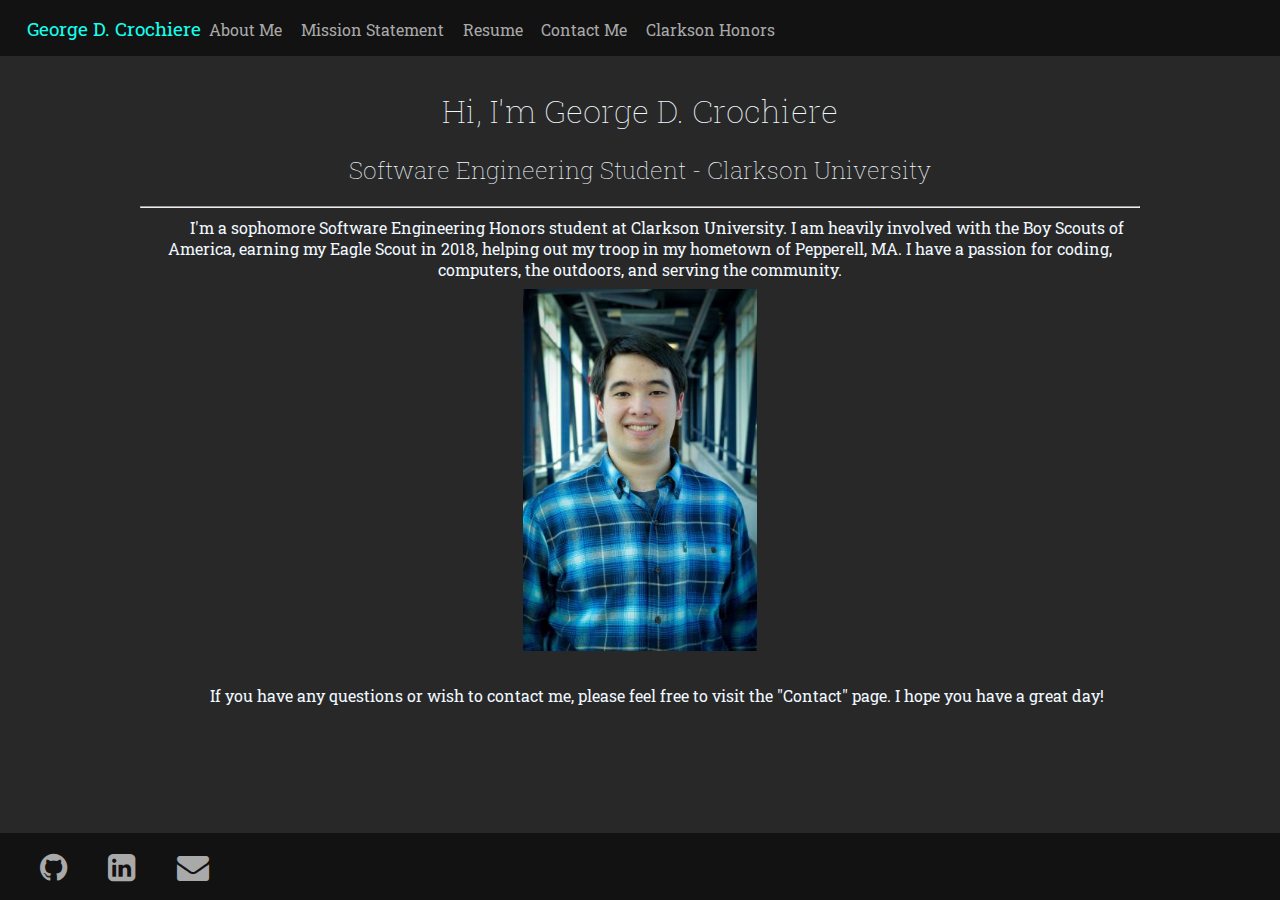
<file: index.html>
<!DOCTYPE html>
<html lang="en" id="html">
<head>
    <link rel="stylesheet" href="./css/style.css">
    <link rel="stylesheet" href="./css/text.css">
    <link rel="stylesheet" href="./css/menuIcon.css">
    <link rel="stylesheet" href="./css/navbar.css">
    <link rel="stylesheet" href="./css/footer.css">

    <script src="./js/site.js"></script>
    <script src="./js/menuList.js"></script>
    <script src="./js/standardHTML.js"></script>

    <link href="https://fonts.googleapis.com/css?family=Roboto Slab" rel="stylesheet">
    <link rel="stylesheet" href="https://cdnjs.cloudflare.com/ajax/libs/font-awesome/4.7.0/css/font-awesome.min.css">
    
    <style>
        body {
            font-family: 'Roboto Slab';
        }
    </style>
    <meta charset="UTF-8">
    <meta http-equiv="X-UA-Compatible" content="IE=edge">
    <meta name="viewport" content="width=device-width, initial-scale=1.0">
    
    <title>Home - George D. Crochiere</title>
</head>
<body onresize="headerSize()" onload="headerSize()">
    <header class="white-text">
        <nav>
            <!--Home Button-->
            <div class="homeSec">
                <a class="main white-text" id="homeButton" href="./index.html">George D. Crochiere</a>
            </div>
            <!--Navbar Items-->
            <div class="navbar" id="navbar">
                <a class="nav-link white-text-muted" href="./pages/about.html">About Me</a>
                <a class="nav-link white-text-muted" href="./pages/mission-statement.html">Mission Statement</a>
                <a class="nav-link white-text-muted" href="./pages/resume.html">Resume</a>
                <a class="nav-link white-text-muted" href="./pages/contact.html">Contact Me</a>
                <!--Clarkson Dropdown-->
                <div class="dropdown" onclick="dropToggle()">
                    <a class="dds white-text-muted dropdown-start" id="dropName" href="#">Clarkson Honors</a>
                    <a class="dark-text drop-hover dropdown-content" id="dropdownContent1" href="./pages/honors-strengths.html">Strengths</a>
                    <a class="dark-text drop-hover dropdown-content" id="dropdownContent2" href="./pages/honors-ethics.html">Professional Ethics</a>
                    <a class="dark-text drop-hover dropdown-content" id="dropdownContent3" href="./pages/honors-community-service.html">Community Service</a>
                    <a class="dark-text drop-hover dropdown-content" id="dropdownContent4" href="./pages/honors-perspectives.html">Perspectives</a>
                </div>
            </div>
            <!--Menu Selector-->
            <div class="collapse-nav" id="collapse-navbar">
                <div class="menu-content">
                    <li class="menu-button" onclick="menuToggle()">
                        <a class="white-text menu" id="menuToggle" href="#">
                            <div class="menuIcon"></div>
                            <div class="menuIcon"></div>
                            <div class="menuIcon"></div>
                        </a>
                    </li>
                    <a class="dark-text menu-link menu-item" href="./pages/about.html" onclick="menuToggle()" id="menuList">About</a>
                    <a class="dark-text menu-link menu-item" href="./pages/mission-statement.html" onclick="menuToggle()">Mission Statement</a>
                    <a class="dark-text menu-link menu-item" href="./pages/resume.html" onclick="menuToggle()">Resume</a>
                    <a class="dark-text menu-link menu-item" href="./pages/contact.html" onclick="menuToggle()">Contact Me</a>
                    <a class="dark-text menu-dropdown-start menu-item" href="#" onclick="menuDropToggle()">Clarkson Honors</a>
                    <a class="dark-text-muted menu-dropdown-link" href="./pages/honors-strengths.html" onclick="menuToggle()" id="menuDropTest">Strengths -</a>
                    <a class="dark-text-muted menu-dropdown-link" href="./pages/honors-ethics.html" onclick="menuToggle()">Professional Ethics -</a>
                    <a class="dark-text-muted menu-dropdown-link" href="./pages/honors-community-service.html" onclick="menuToggle()">Community Service -</a>
                    <a class="dark-text-muted menu-dropdown-link" href="./pages/honors-perspectives.html" onclick="menuToggle()">Perspectives -</a>
                </div>
            </div>
        </nav>
    </header>

    <!--Main Body-->
    <div id="main-contents" class="main-contents">
        <h1>Hi, I'm George D. Crochiere</h1>
        <h2>Software Engineering Student - Clarkson University</h2>
        <hr>
        <p class="center">I'm a sophomore Software Engineering Honors student at Clarkson University. I am heavily involved with the Boy Scouts of America, earning my Eagle Scout in 2018, helping out my troop in my hometown of Pepperell, MA. I have a passion for coding, computers, the outdoors, and serving the community.</p>
        <img src="./src/images/GDCProfile.jpg" class="img-center">
        <br>
        <p class="center">If you have any questions or wish to contact me, please feel free to visit the "Contact" page. I hope you have a great day!</p>
    </div>

    <!--footer-->
    <footer id="footer" class="footer"></footer>
    <div class="animation"></div>
</body>

<script>addFooterContent()</script>
</html>
</file>
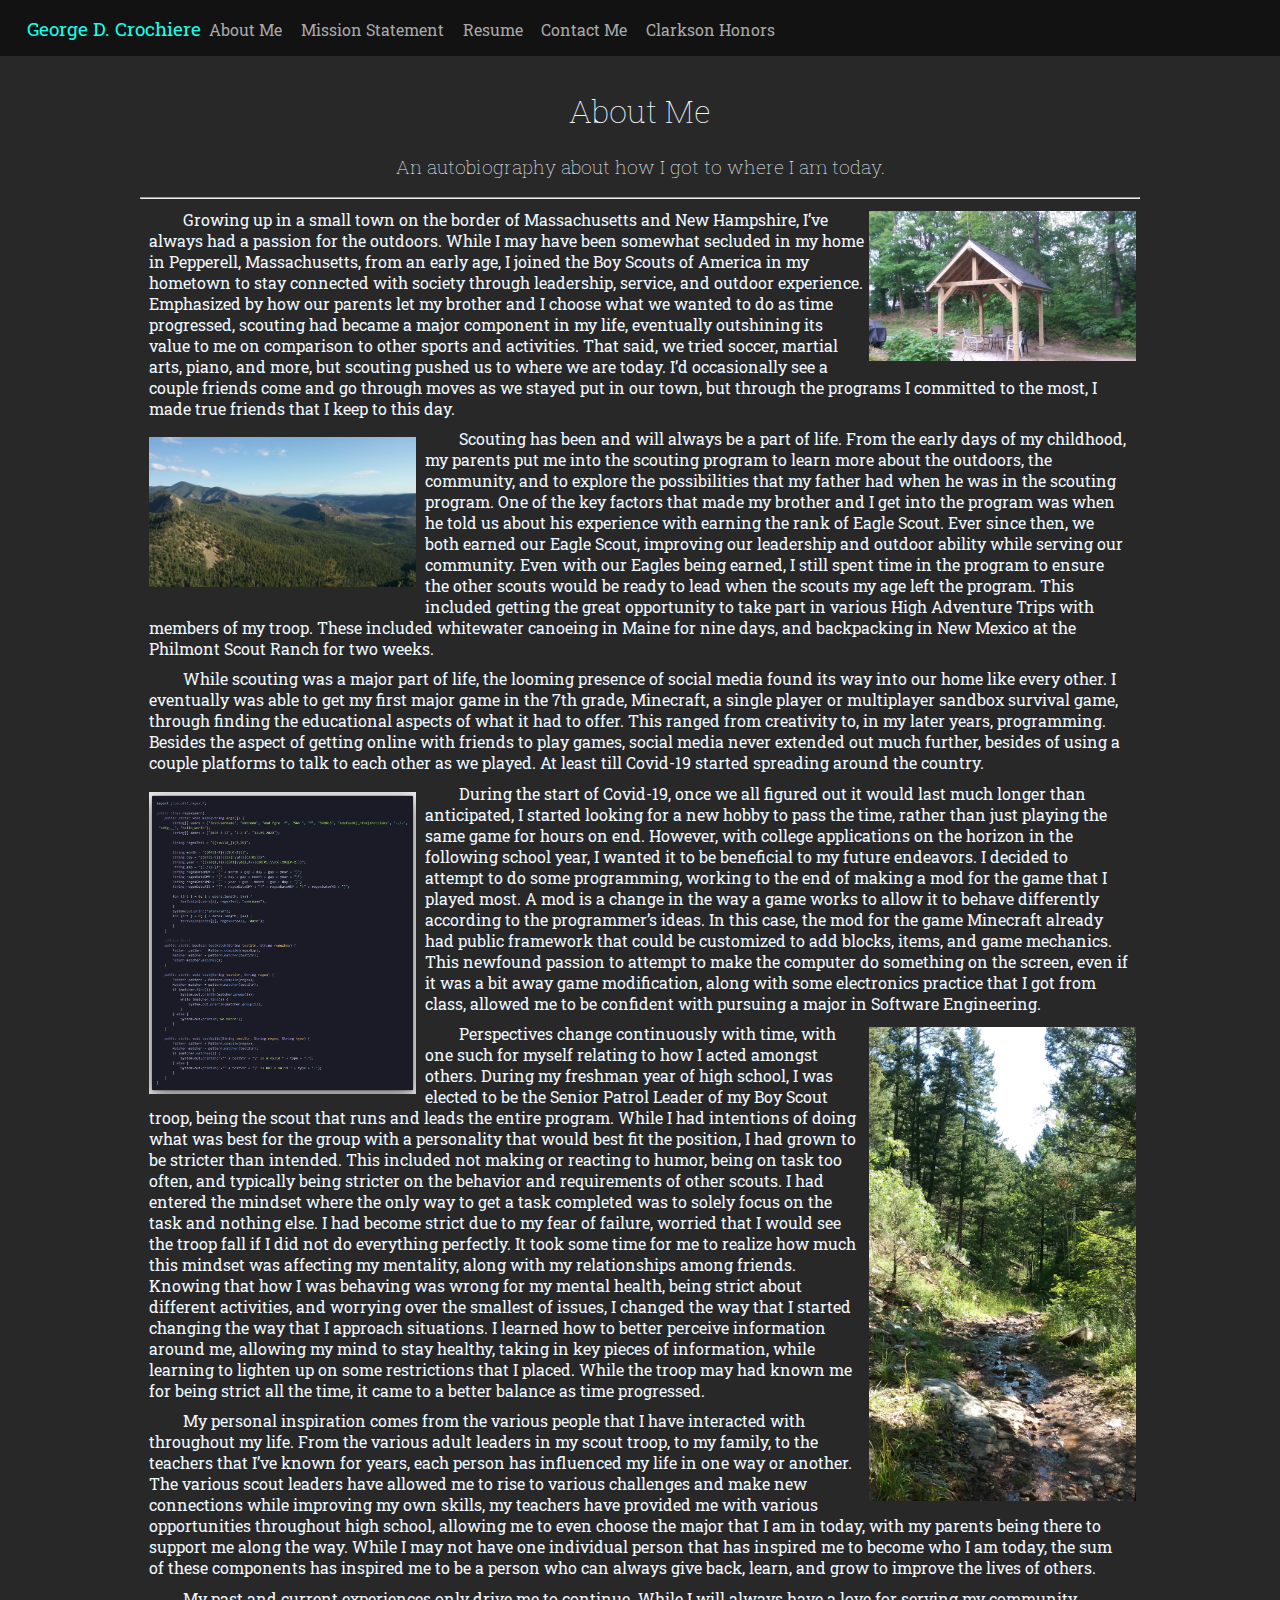
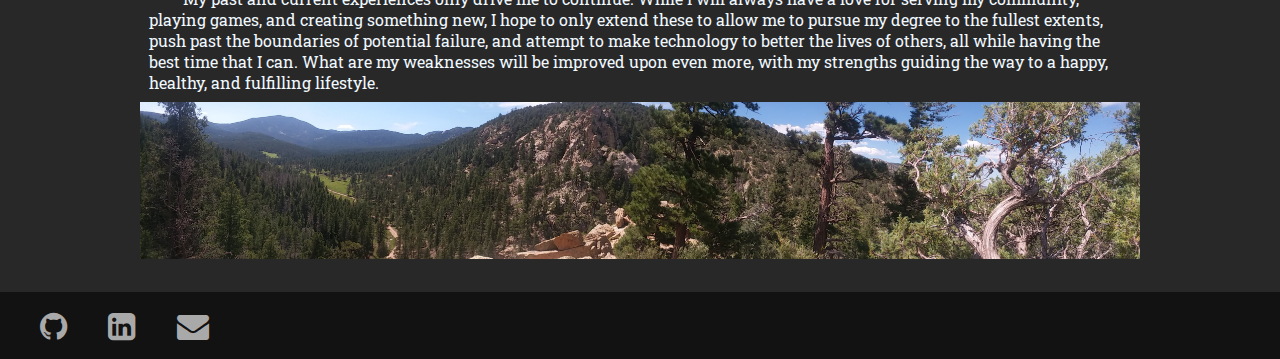
<file: pages/about.html>
<!DOCTYPE html>
<html lang="en" id="html">
<head id="header">
    <meta charset="UTF-8">
    <meta http-equiv="X-UA-Compatible" content="IE=edge">
    <meta name="viewport" content="width=device-width, initial-scale=1.0">
    <link rel="stylesheet" href="../css/style.css">
    <link rel="stylesheet" href="../css/text.css">
    <link rel="stylesheet" href="../css/menuIcon.css">
    <link rel="stylesheet" href="../css/navbar.css">
    <link rel="stylesheet" href="../css/footer.css">

    <script src="../js/standardHTML.js"></script>
    <script src="../js/site.js"></script>
    <script src="../js/menuList.js"></script>

    <link href="https://fonts.googleapis.com/css?family=Roboto Slab" rel="stylesheet">
    <link rel="stylesheet" href="https://cdnjs.cloudflare.com/ajax/libs/font-awesome/4.7.0/css/font-awesome.min.css">
    
    <style>
        body {
            font-family: 'Roboto Slab';
        }
    </style>
    <title>About Me - George D. Crochiere</title>
</head>
<body>
    <header>
        <nav id="navImport"></nav>
    </header>

    <!--Insert Page Related Material Here-->
    <div id="main-contents" class="main-contents">
        <h1>About Me</h1>
        <h3>An autobiography about how I got to where I am today.</h3>
        <hr>
        <img src="../src/images/GDCProjectPavillion.JPG" class="img-right">
        <p>Growing up in a small town on the border of Massachusetts and New Hampshire, I’ve always had a passion for the outdoors. While I may have been somewhat secluded in my home in Pepperell, Massachusetts, from an early age, I joined the Boy Scouts of America in my hometown to stay connected with society through leadership, service, and outdoor experience. Emphasized by how our parents let my brother and I choose what we wanted to do as time progressed, scouting had became a major component in my life, eventually outshining its value to me on comparison to other sports and activities. That said, we tried soccer, martial arts, piano, and more, but scouting pushed us to where we are today. I’d occasionally see a couple friends come and go through moves as we stayed put in our town, but through the programs I committed to the most, I made true friends that I keep to this day.</p>
        <img src="../src/images/MountainRidgePhilmont.jpg" class="img-left">
        <p>Scouting has been and will always be a part of life. From the early days of my childhood, my parents put me into the scouting program to learn more about the outdoors, the community, and to explore the possibilities that my father had when he was in the scouting program. One of the key factors that made my brother and I get into the program was when he told us about his experience with earning the rank of Eagle Scout. Ever since then, we both earned our Eagle Scout, improving our leadership and outdoor ability while serving our community. Even with our Eagles being earned, I still spent time in the program to ensure the other scouts would be ready to lead when the scouts my age left the program. This included getting the great opportunity to take part in various High Adventure Trips with members of my troop. These included whitewater canoeing in Maine for nine days, and backpacking in New Mexico at the Philmont Scout Ranch for two weeks.</p>
        <p>While scouting was a major part of life, the looming presence of social media found its way into our home like every other. I eventually was able to get my first major game in the 7th grade, Minecraft, a single player or multiplayer sandbox survival game, through finding the educational aspects of what it had to offer. This ranged from creativity to, in my later years, programming. Besides the aspect of getting online with friends to play games, social media never extended out much further, besides of using a couple platforms to talk to each other as we played. At least till Covid-19 started spreading around the country.</p>
        <img src="../src/images/regexLearn.png" class="img-left">
        <p>During the start of Covid-19, once we all figured out it would last much longer than anticipated, I started looking for a new hobby to pass the time, rather than just playing the same game for hours on end. However, with college applications on the horizon in the following school year, I wanted it to be beneficial to my future endeavors. I decided to attempt to do some programming, working to the end of making a mod for the game that I played most. A mod is a change in the way a game works to allow it to behave differently according to the programmer’s ideas. In this case, the mod for the game Minecraft already had public framework that could be customized to add blocks, items, and game mechanics. This newfound passion to attempt to make the computer do something on the screen, even if it was a bit away game modification, along with some electronics practice that I got from class, allowed me to be confident with pursuing a major in Software Engineering.</p>
        <img src="../src/images/StreamPhilmont.jpg" class="img-right">
        <p>Perspectives change continuously with time, with one such for myself relating to how I acted amongst others. During my freshman year of high school, I was elected to be the Senior Patrol Leader of my Boy Scout troop, being the scout that runs and leads the entire program. While I had intentions of doing what was best for the group with a personality that would best fit the position, I had grown to be stricter than intended. This included not making or reacting to humor, being on task too often, and typically being stricter on the behavior and requirements of other scouts. I had entered the mindset where the only way to get a task completed was to solely focus on the task and nothing else. I had become strict due to my fear of failure, worried that I would see the troop fall if I did not do everything perfectly. It took some time for me to realize how much this mindset was affecting my mentality, along with my relationships among friends. Knowing that how I was behaving was wrong for my mental health, being strict about different activities, and worrying over the smallest of issues, I changed the way that I started changing the way that I approach situations. I learned how to better perceive information around me, allowing my mind to stay healthy, taking in key pieces of information, while learning to lighten up on some restrictions that I placed. While the troop may had known me for being strict all the time, it came to a better balance as time progressed.</p>
        <p>My personal inspiration comes from the various people that I have interacted with throughout my life. From the various adult leaders in my scout troop, to my family, to the teachers that I’ve known for years, each person has influenced my life in one way or another. The various scout leaders have allowed me to rise to various challenges and make new connections while improving my own skills, my teachers have provided me with various opportunities throughout high school, allowing me to even choose the major that I am in today, with my parents being there to support me along the way. While I may not have one individual person that has inspired me to become who I am today, the sum of these components has inspired me to be a person who can always give back, learn, and grow to improve the lives of others.</p>
        <p>My past and current experiences only drive me to continue. While I will always have a love for serving my community, playing games, and creating something new, I hope to only extend these to allow me to pursue my degree to the fullest extents, push past the boundaries of potential failure, and attempt to make technology to better the lives of others, all while having the best time that I can. What are my weaknesses will be improved upon even more, with my strengths guiding the way to a happy, healthy, and fulfilling lifestyle.</p>
        <img src="../src/images/PanoramaPhilmont.jpg" class="img-panorama">
    </div>
    
    <footer id="footer" class="footer"></footer>
    <div class="animation"></div>
</body>
<!--Add Standard Content-->
<script>addHeaderContent()</script>
<script>addFooterContent()</script>
<script>addListeners()</script>
</html>
</file>
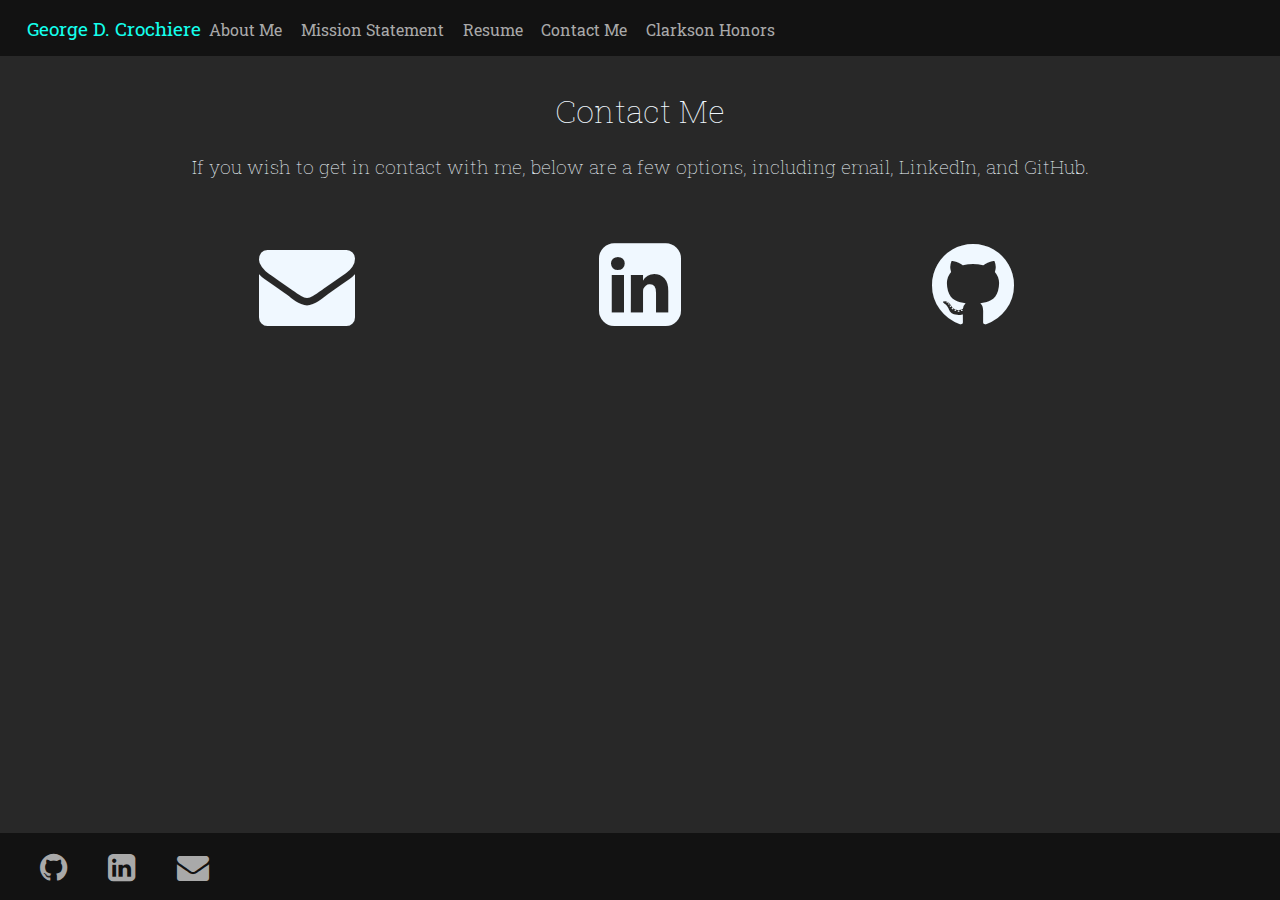
<file: pages/contact.html>
<!DOCTYPE html>
<html lang="en" id="html">
<head id="header">
    <meta charset="UTF-8">
    <meta http-equiv="X-UA-Compatible" content="IE=edge">
    <meta name="viewport" content="width=device-width, initial-scale=1.0">
    <link rel="stylesheet" href="../css/style.css">
    <link rel="stylesheet" href="../css/text.css">
    <link rel="stylesheet" href="../css/menuIcon.css">
    <link rel="stylesheet" href="../css/navbar.css">
    <link rel="stylesheet" href="../css/footer.css">

    <script src="../js/standardHTML.js"></script>
    <script src="../js/site.js"></script>
    <script src="../js/menuList.js"></script>

    <link href="https://fonts.googleapis.com/css?family=Roboto Slab" rel="stylesheet">
    <link rel="stylesheet" href="https://cdnjs.cloudflare.com/ajax/libs/font-awesome/4.7.0/css/font-awesome.min.css">
    
    <style>
        body {
            font-family: 'Roboto Slab';
        }
    </style>
    <title>Contact Me - George D. Crochiere</title>
</head>
<body>
    <header>
        <nav id="navImport"></nav>
    </header>

    <!--Insert Page Related Material Here-->
    <div id="main-contents" class="main-contents">
        <h1>Contact Me</h1>
        <h3>If you wish to get in contact with me, below are a few options, including email, LinkedIn, and GitHub.</h3>
        <br>
        <div class="row">
            <div class="column"><a class="contactLink white-text" href="javascript:window.location.href=atob('bWFpbHRvOmdlb3JnZS5kLmNyb2NoaWVyZUBob3RtYWlsLmNvbQ==')"><i class="fa fa-envelope"></i></a></div>
            <div class="column"><a class="contactLink white-text" href="https://www.linkedin.com/in/george-d-crochiere/"><i class="fa fa-linkedin-square"></i></a></div>
            <div class="column"><a class="contactLink white-text" href="https://github.com/GeorgeCrochiere"><i class="fa fa-github"></i></a></div>
        </div>
        
    </div>
    
    <footer id="footer" class="footer"></footer>
    <div class="animation"></div>
</body>
<!--Add Standard Content-->
<script>addHeaderContent()</script>
<script>addFooterContent()</script>
<script>addListeners()</script>
</html>
</file>
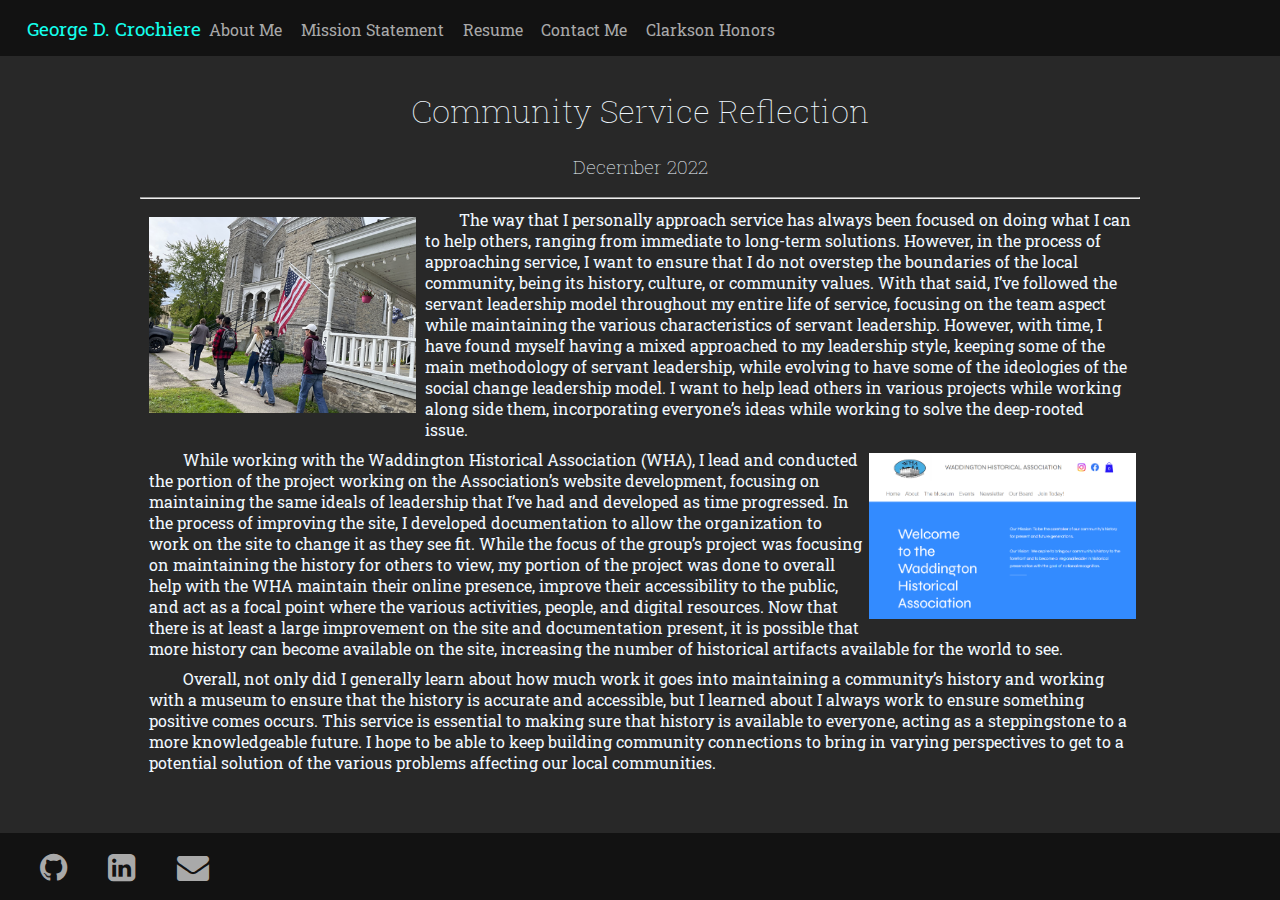
<file: pages/honors-community-service.html>
<!DOCTYPE html>
<html lang="en" id="html">
<head id="header">
    <meta charset="UTF-8">
    <meta http-equiv="X-UA-Compatible" content="IE=edge">
    <meta name="viewport" content="width=device-width, initial-scale=1.0">
    <link rel="stylesheet" href="../css/style.css">
    <link rel="stylesheet" href="../css/text.css">
    <link rel="stylesheet" href="../css/menuIcon.css">
    <link rel="stylesheet" href="../css/navbar.css">
    <link rel="stylesheet" href="../css/footer.css">

    <script src="../js/standardHTML.js"></script>
    <script src="../js/site.js"></script>
    <script src="../js/menuList.js"></script>

    <link href="https://fonts.googleapis.com/css?family=Roboto Slab" rel="stylesheet">
    <link rel="stylesheet" href="https://cdnjs.cloudflare.com/ajax/libs/font-awesome/4.7.0/css/font-awesome.min.css">
    
    <style>
        body {
            font-family: 'Roboto Slab';
        }
    </style>
    <title>Community Service - George D. Crochiere</title>               <!--Title-->
</head>
<body>
    <header>
        <nav id="navImport"></nav>
    </header>

    <!--Insert Page Related Material Here-->
    <div id="main-contents" class="main-contents">
        <h1>Community Service Reflection</h1>
        <h3>December 2022</h3>
        <hr>
        <img src="../src/images/WHAService.png" class="img-left">
        <p>The way that I personally approach service has always been focused on doing what I can to help others, ranging from immediate to long-term solutions. However, in the process of approaching service, I want to ensure that I do not overstep the boundaries of the local community, being its history, culture, or community values. With that said, I’ve followed the servant leadership model throughout my entire life of service, focusing on the team aspect while maintaining the various characteristics of servant leadership. However, with time, I have found myself having a mixed approached to my leadership style, keeping some of the main methodology of servant leadership, while evolving to have some of the ideologies of the social change leadership model. I want to help lead others in various projects while working along side them, incorporating everyone’s ideas while working to solve the deep-rooted issue.</p>
        <img src="../src/images/WHASite.png" class="img-right">
        <p>While working with the Waddington Historical Association (WHA), I lead and conducted the portion of the project working on the Association’s website development, focusing on maintaining the same ideals of leadership that I’ve had and developed as time progressed. In the process of improving the site, I developed documentation to allow the organization to work on the site to change it as they see fit. While the focus of the group’s project was focusing on maintaining the history for others to view, my portion of the project was done to overall help with the WHA maintain their online presence, improve their accessibility to the public, and act as a focal point where the various activities, people, and digital resources. Now that there is at least a large improvement on the site and documentation present, it is possible that more history can become available on the site, increasing the number of historical artifacts available for the world to see.</p>
        <p>Overall, not only did I generally learn about how much work it goes into maintaining a community’s history and working with a museum to ensure that the history is accurate and accessible, but I learned about I always work to ensure something positive comes occurs. This service is essential to making sure that history is available to everyone, acting as a steppingstone to a more knowledgeable future. I hope to be able to keep building community connections to bring in varying perspectives to get to a potential solution of the various problems affecting our local communities.</p>

    </div>
    
    <footer id="footer" class="footer"></footer>
    <div class="animation"></div>
</body>
<!--Add Standard Content-->
<script>addHeaderContent()</script>
<script>addFooterContent()</script>
<script>addListeners()</script>
</html>
</file>
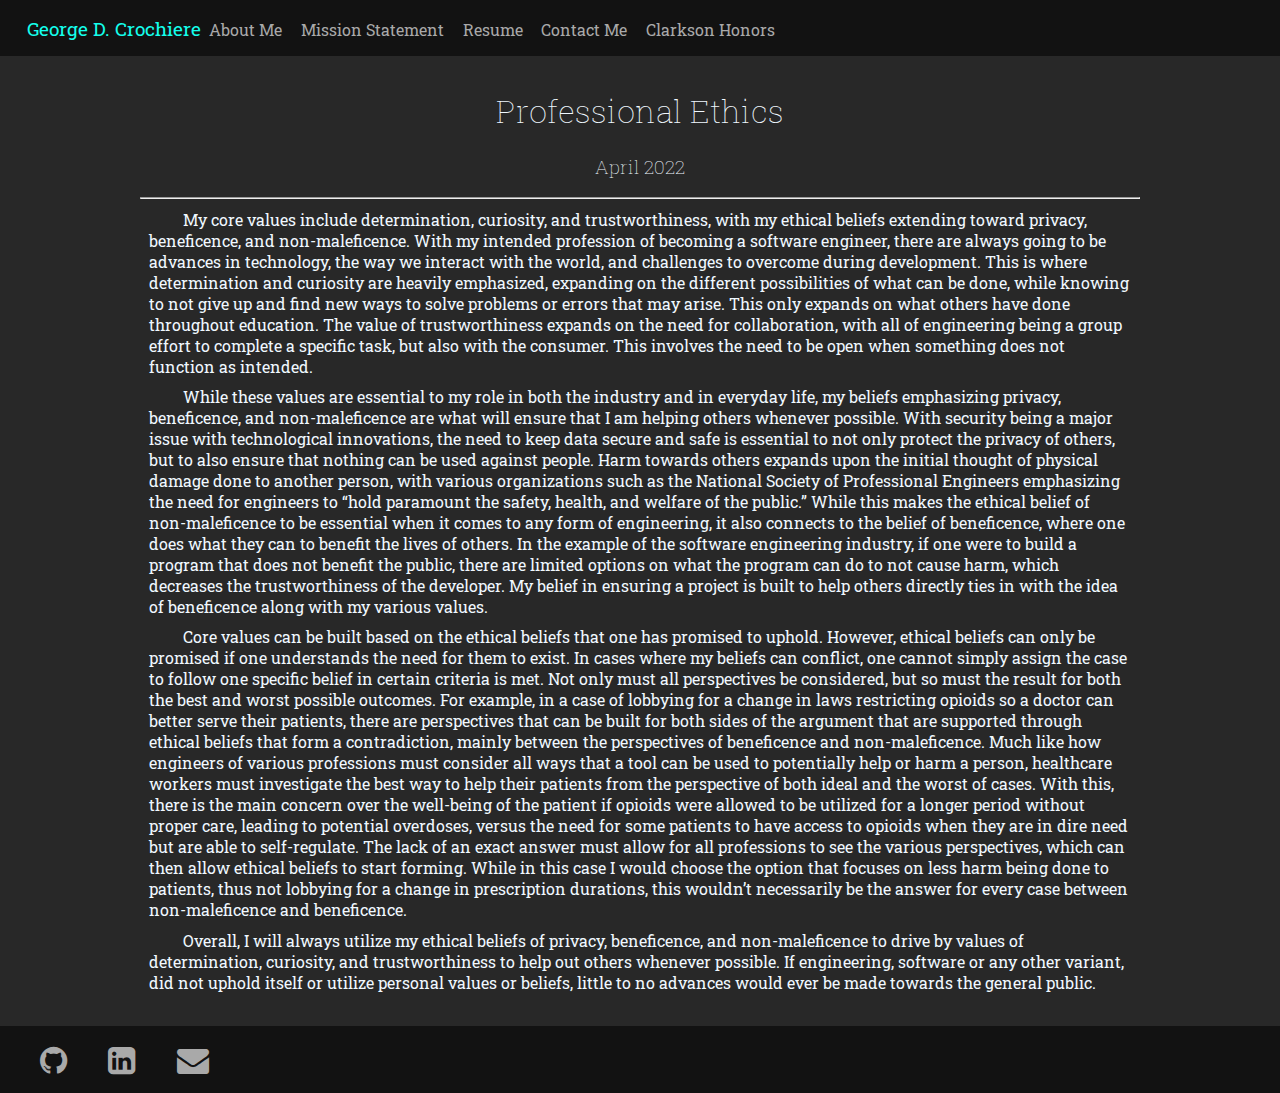
<file: pages/honors-ethics.html>
<!DOCTYPE html>
<html lang="en" id="html">
<head id="header">
    <meta charset="UTF-8">
    <meta http-equiv="X-UA-Compatible" content="IE=edge">
    <meta name="viewport" content="width=device-width, initial-scale=1.0">
    <link rel="stylesheet" href="../css/style.css">
    <link rel="stylesheet" href="../css/text.css">
    <link rel="stylesheet" href="../css/menuIcon.css">
    <link rel="stylesheet" href="../css/navbar.css">
    <link rel="stylesheet" href="../css/footer.css">

    <script src="../js/standardHTML.js"></script>
    <script src="../js/site.js"></script>
    <script src="../js/menuList.js"></script>

    <link href="https://fonts.googleapis.com/css?family=Roboto Slab" rel="stylesheet">
    <link rel="stylesheet" href="https://cdnjs.cloudflare.com/ajax/libs/font-awesome/4.7.0/css/font-awesome.min.css">
    
    <style>
        body {
            font-family: 'Roboto Slab';
        }
    </style>
    <title>Professional Ethics - George D. Crochiere</title>
</head>
<body>
    <header>
        <nav id="navImport"></nav>
    </header>

    <!--Insert Page Related Material Here-->
    <div id="main-contents" class="main-contents">
        <h1>Professional Ethics</h1>
        <h3>April 2022</h3>
        <hr>
        <p>My core values include determination, curiosity, and trustworthiness, with my ethical beliefs extending toward privacy, beneficence, and non-maleficence. With my intended profession of becoming a software engineer, there are always going to be advances in technology, the way we interact with the world, and challenges to overcome during development. This is where determination and curiosity are heavily emphasized, expanding on the different possibilities of what can be done, while knowing to not give up and find new ways to solve problems or errors that may arise. This only expands on what others have done throughout education. The value of trustworthiness expands on the need for collaboration, with all of engineering being a group effort to complete a specific task, but also with the consumer. This involves the need to be open when something does not function as intended.</p>
        <p>While these values are essential to my role in both the industry and in everyday life, my beliefs emphasizing privacy, beneficence, and non-maleficence are what will ensure that I am helping others whenever possible. With security being a major issue with technological innovations, the need to keep data secure and safe is essential to not only protect the privacy of others, but to also ensure that nothing can be used against people. Harm towards others expands upon the initial thought of physical damage done to another person, with various organizations such as the National Society of Professional Engineers emphasizing the need for engineers to “hold paramount the safety, health, and welfare of the public.” While this makes the ethical belief of non-maleficence to be essential when it comes to any form of engineering, it also connects to the belief of beneficence, where one does what they can to benefit the lives of others. In the example of the software engineering industry, if one were to build a program that does not benefit the public, there are limited options on what the program can do to not cause harm, which decreases the trustworthiness of the developer. My belief in ensuring a project is built to help others directly ties in with the idea of beneficence along with my various values.</p>
        <p>Core values can be built based on the ethical beliefs that one has promised to uphold. However, ethical beliefs can only be promised if one understands the need for them to exist. In cases where my beliefs can conflict, one cannot simply assign the case to follow one specific belief in certain criteria is met. Not only must all perspectives be considered, but so must the result for both the best and worst possible outcomes. For example, in a case of lobbying for a change in laws restricting opioids so a doctor can better serve their patients, there are perspectives that can be built for both sides of the argument that are supported through ethical beliefs that form a contradiction, mainly between the perspectives of beneficence and non-maleficence. Much like how engineers of various professions must consider all ways that a tool can be used to potentially help or harm a person, healthcare workers must investigate the best way to help their patients from the perspective of both ideal and the worst of cases. With this, there is the main concern over the well-being of the patient if opioids were allowed to be utilized for a longer period without proper care, leading to potential overdoses, versus the need for some patients to have access to opioids when they are in dire need but are able to self-regulate. The lack of an exact answer must allow for all professions to see the various perspectives, which can then allow ethical beliefs to start forming. While in this case I would choose the option that focuses on less harm being done to patients, thus not lobbying for a change in prescription durations, this wouldn’t necessarily be the answer for every case between non-maleficence and beneficence.</p>
        <p>Overall, I will always utilize my ethical beliefs of privacy, beneficence, and non-maleficence to drive by values of determination, curiosity, and trustworthiness to help out others whenever possible. If engineering, software or any other variant, did not uphold itself or utilize personal values or beliefs, little to no advances would ever be made towards the general public.</p>
    </div>
    
    <footer id="footer" class="footer"></footer>
    <div class="animation"></div>
</body>
<!--Add Standard Content-->
<script>addHeaderContent()</script>
<script>addFooterContent()</script>
<script>addListeners()</script>
</html>
</file>
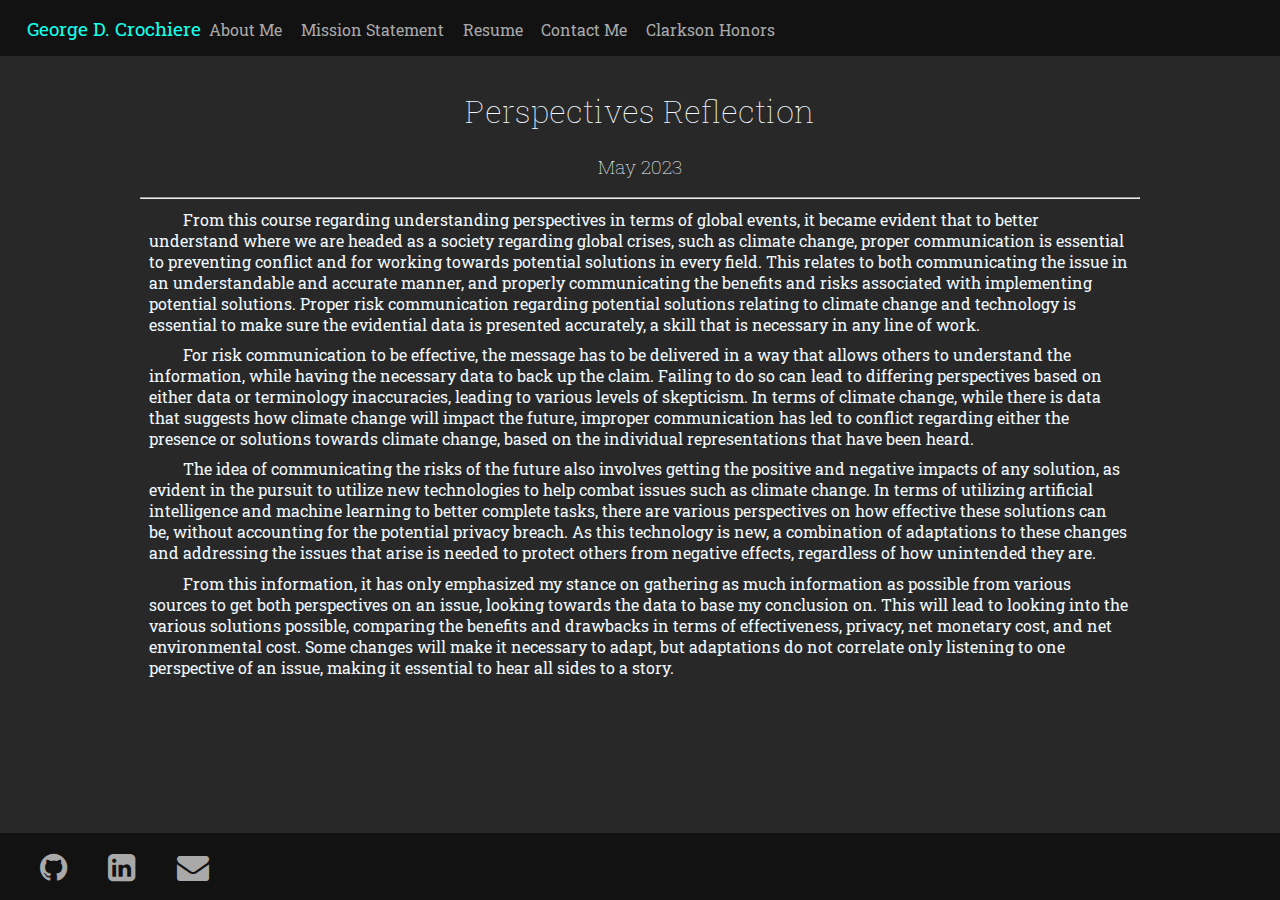
<file: pages/honors-perspectives.html>
<!DOCTYPE html>
<html lang="en" id="html">
<head id="header">
    <meta charset="UTF-8">
    <meta http-equiv="X-UA-Compatible" content="IE=edge">
    <meta name="viewport" content="width=device-width, initial-scale=1.0">
    <link rel="stylesheet" href="../css/style.css">
    <link rel="stylesheet" href="../css/text.css">
    <link rel="stylesheet" href="../css/menuIcon.css">
    <link rel="stylesheet" href="../css/navbar.css">
    <link rel="stylesheet" href="../css/footer.css">

    <script src="../js/standardHTML.js"></script>
    <script src="../js/site.js"></script>
    <script src="../js/menuList.js"></script>

    <link href="https://fonts.googleapis.com/css?family=Roboto Slab" rel="stylesheet">
    <link rel="stylesheet" href="https://cdnjs.cloudflare.com/ajax/libs/font-awesome/4.7.0/css/font-awesome.min.css">
    
    <style>
        body {
            font-family: 'Roboto Slab';
        }
    </style>
    <title>Perspectives - George D. Crochiere</title>               <!--Title-->
</head>
<body>
    <header>
        <nav id="navImport"></nav>
    </header>

    <!--Insert Page Related Material Here-->
    <div id="main-contents" class="main-contents">
        <h1>Perspectives Reflection</h1>                          <!--CONTENT-->
        <h3>May 2023</h3>
        <hr>
        <p>From this course regarding understanding perspectives in terms of global events, it became evident that to better understand where we are headed as a society regarding global crises, such as climate change, proper communication is essential to preventing conflict and for working towards potential solutions in every field. This relates to both communicating the issue in an understandable and accurate manner, and properly communicating the benefits and risks associated with implementing potential solutions. Proper risk communication regarding potential solutions relating to climate change and technology is essential to make sure the evidential data is presented accurately, a skill that is necessary in any line of work.</p>
        <p>For risk communication to be effective, the message has to be delivered in a way that allows others to understand the information, while having the necessary data to back up the claim. Failing to do so can lead to differing perspectives based on either data or terminology inaccuracies, leading to various levels of skepticism. In terms of climate change, while there is data that suggests how climate change will impact the future, improper communication has led to conflict regarding either the presence or solutions towards climate change, based on the individual representations that have been heard. </p>
        <p>The idea of communicating the risks of the future also involves getting the positive and negative impacts of any solution, as evident in the pursuit to utilize new technologies to help combat issues such as climate change. In terms of utilizing artificial intelligence and machine learning to better complete tasks, there are various perspectives on how effective these solutions can be, without accounting for the potential privacy breach. As this technology is new, a combination of adaptations to these changes and addressing the issues that arise is needed to protect others from negative effects, regardless of how unintended they are.</p>
        <p>From this information, it has only emphasized my stance on gathering as much information as possible from various sources to get both perspectives on an issue, looking towards the data to base my conclusion on. This will lead to looking into the various solutions possible, comparing the benefits and drawbacks in terms of effectiveness, privacy, net monetary cost, and net environmental cost. Some changes will make it necessary to adapt, but adaptations do not correlate only listening to one perspective of an issue, making it essential to hear all sides to a story.</p>
    </div>
    
    <footer id="footer" class="footer"></footer>
    <div class="animation"></div>
</body>
<!--Add Standard Content-->
<script>addHeaderContent()</script>
<script>addFooterContent()</script>
<script>addListeners()</script>
</html>
</file>
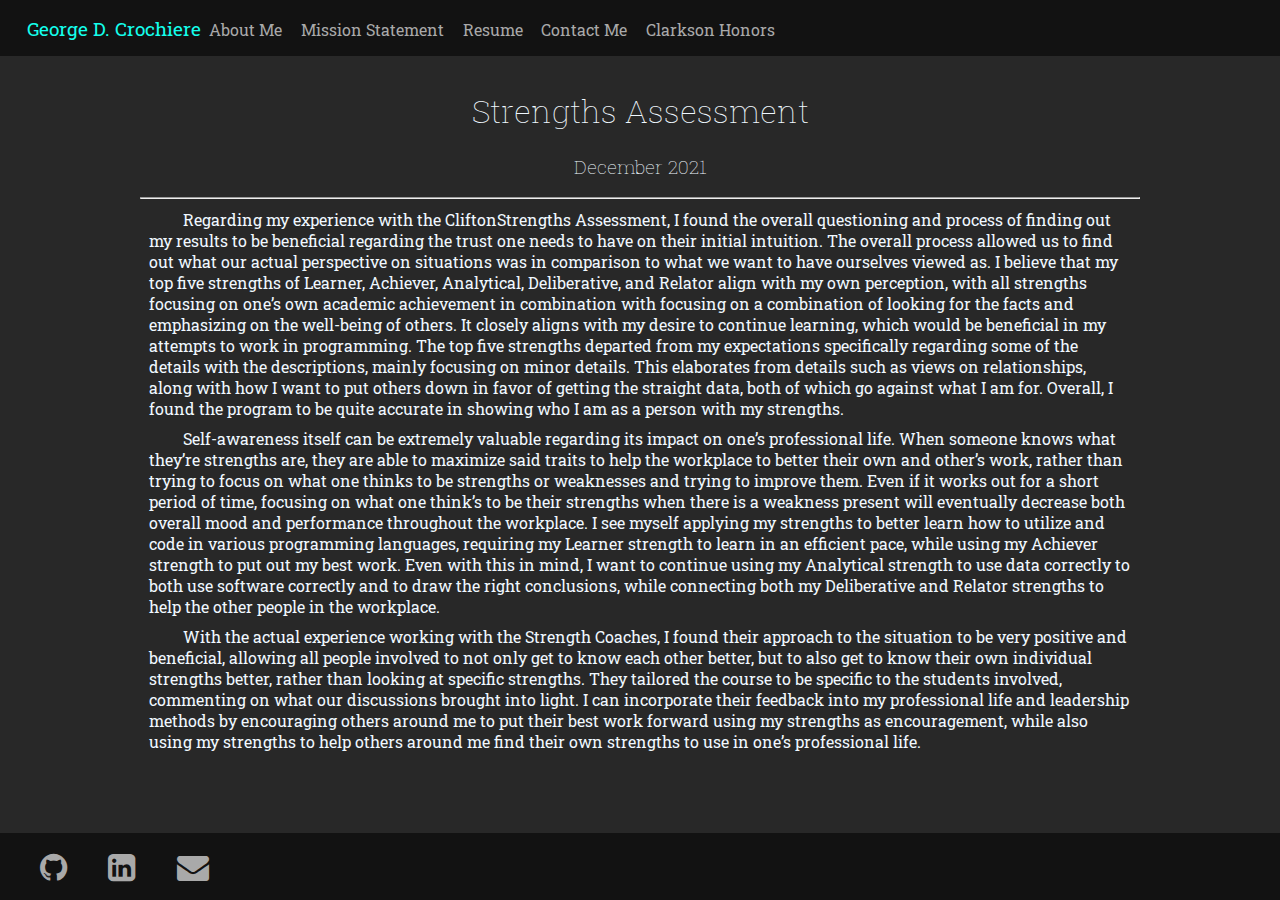
<file: pages/honors-strengths.html>
<!DOCTYPE html>
<html lang="en" id="html">
<head id="header">
    <meta charset="UTF-8">
    <meta http-equiv="X-UA-Compatible" content="IE=edge">
    <meta name="viewport" content="width=device-width, initial-scale=1.0">
    <link rel="stylesheet" href="../css/style.css">
    <link rel="stylesheet" href="../css/text.css">
    <link rel="stylesheet" href="../css/menuIcon.css">
    <link rel="stylesheet" href="../css/navbar.css">
    <link rel="stylesheet" href="../css/footer.css">

    <script src="../js/standardHTML.js"></script>
    <script src="../js/site.js"></script>
    <script src="../js/menuList.js"></script>

    <link href="https://fonts.googleapis.com/css?family=Roboto Slab" rel="stylesheet">
    <link rel="stylesheet" href="https://cdnjs.cloudflare.com/ajax/libs/font-awesome/4.7.0/css/font-awesome.min.css">
    
    <style>
        body {
            font-family: 'Roboto Slab';
        }
    </style>
    <title>Strengths - George D. Crochiere</title>
</head>
<body>
    <header>
        <nav id="navImport"></nav>
    </header>

    <!--Insert Page Related Material Here-->
    <div id="main-contents" class="main-contents">
        <h1>Strengths Assessment</h1>
        <h3>December 2021</h3>
        <hr>
        <p>Regarding my experience with the CliftonStrengths Assessment, I found the overall questioning and process of finding out my results to be beneficial regarding the trust one needs to have on their initial intuition. The overall process allowed us to find out what our actual perspective on situations was in comparison to what we want to have ourselves viewed as. I believe that my top five strengths of Learner, Achiever, Analytical, Deliberative, and Relator align with my own perception, with all strengths focusing on one’s own academic achievement in combination with focusing on a combination of looking for the facts and emphasizing on the well-being of others. It closely aligns with my desire to continue learning, which would be beneficial in my attempts to work in programming. The top five strengths departed from my expectations specifically regarding some of the details with the descriptions, mainly focusing on minor details. This elaborates from details such as views on relationships, along with how I want to put others down in favor of getting the straight data, both of which go against what I am for. Overall, I found the program to be quite accurate in showing who I am as a person with my strengths.</p>
        <p>Self-awareness itself can be extremely valuable regarding its impact on one’s professional life. When someone knows what they’re strengths are, they are able to maximize said traits to help the workplace to better their own and other’s work, rather than trying to focus on what one thinks to be strengths or weaknesses and trying to improve them. Even if it works out for a short period of time, focusing on what one think’s to be their strengths when there is a weakness present will eventually decrease both overall mood and performance throughout the workplace. I see myself applying my strengths to better learn how to utilize and code in various programming languages, requiring my Learner strength to learn in an efficient pace, while using my Achiever strength to put out my best work. Even with this in mind, I want to continue using my Analytical strength to use data correctly to both use software correctly and to draw the right conclusions, while connecting both my Deliberative and Relator strengths to help the other people in the workplace.</p>
        <p>With the actual experience working with the Strength Coaches, I found their approach to the situation to be very positive and beneficial, allowing all people involved to not only get to know each other better, but to also get to know their own individual strengths better, rather than looking at specific strengths. They tailored the course to be specific to the students involved, commenting on what our discussions brought into light. I can incorporate their feedback into my professional life and leadership methods by encouraging others around me to put their best work forward using my strengths as encouragement, while also using my strengths to help others around me find their own strengths to use in one’s professional life.</p>
    </div>
    
    <footer id="footer" class="footer"></footer>
    <div class="animation"></div>
</body>
<!--Add Standard Content-->
<script>addHeaderContent()</script>
<script>addFooterContent()</script>
<script>addListeners()</script>
</html>
</file>
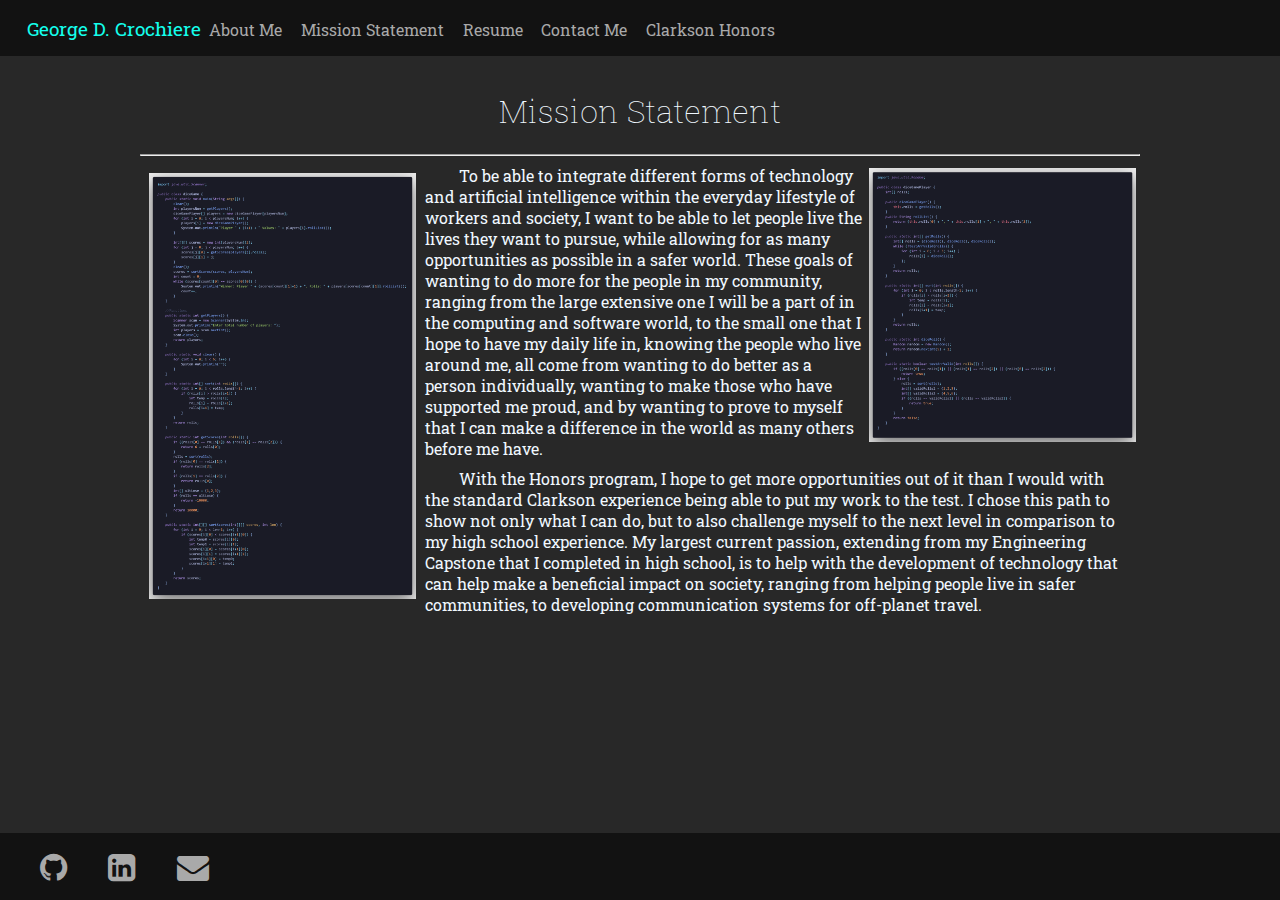
<file: pages/mission-statement.html>
<!DOCTYPE html>
<html lang="en" id="html">
<head id="header">
    <meta charset="UTF-8">
    <meta http-equiv="X-UA-Compatible" content="IE=edge">
    <meta name="viewport" content="width=device-width, initial-scale=1.0">
    <link rel="stylesheet" href="../css/style.css">
    <link rel="stylesheet" href="../css/text.css">
    <link rel="stylesheet" href="../css/menuIcon.css">
    <link rel="stylesheet" href="../css/navbar.css">
    <link rel="stylesheet" href="../css/footer.css">

    <script src="../js/standardHTML.js"></script>
    <script src="../js/site.js"></script>
    <script src="../js/menuList.js"></script>

    <link href="https://fonts.googleapis.com/css?family=Roboto Slab" rel="stylesheet">
    <link rel="stylesheet" href="https://cdnjs.cloudflare.com/ajax/libs/font-awesome/4.7.0/css/font-awesome.min.css">
    
    <style>
        body {
            font-family: 'Roboto Slab';
        }
    </style>
    <title>Mission Statement - George D. Crochiere</title>
</head>
<body>
    <header>
        <nav id="navImport"></nav>
    </header>

    <!--Insert Page Related Material Here-->
    <div id="main-contents" class="main-contents">
        <h1>Mission Statement</h1>
        <hr>
        <img src="../src/images/diceGame.png" class="img-left">
        <img src="../src/images/diceGamePlayer.png" class="img-right">
        <p>To be able to integrate different forms of technology and artificial intelligence within the everyday lifestyle of workers and society, I want to be able to let people live the lives they want to pursue, while allowing for as many opportunities as possible in a safer world. These goals of wanting to do more for the people in my community, ranging from the large extensive one I will be a part of in the computing and software world, to the small one that I hope to have my daily life in, knowing the people who live around me, all come from wanting to do better as a person individually, wanting to make those who have supported me proud, and by wanting to prove to myself that I can make a difference in the world as many others before me have. </p>
        
        <p>With the Honors program, I hope to get more opportunities out of it than I would with the standard Clarkson experience being able to put my work to the test. I chose this path to show not only what I can do, but to also challenge myself to the next level in comparison to my high school experience. My largest current passion, extending from my Engineering Capstone that I completed in high school, is to help with the development of technology that can help make a beneficial impact on society, ranging from helping people live in safer communities, to developing communication systems for off-planet travel.</p>
    </div>
    
    <footer id="footer" class="footer"></footer>
    <div class="animation"></div>
</body>
<!--Add Standard Content-->
<script>addHeaderContent()</script>
<script>addFooterContent()</script>
<script>addListeners()</script>
</html>
</file>
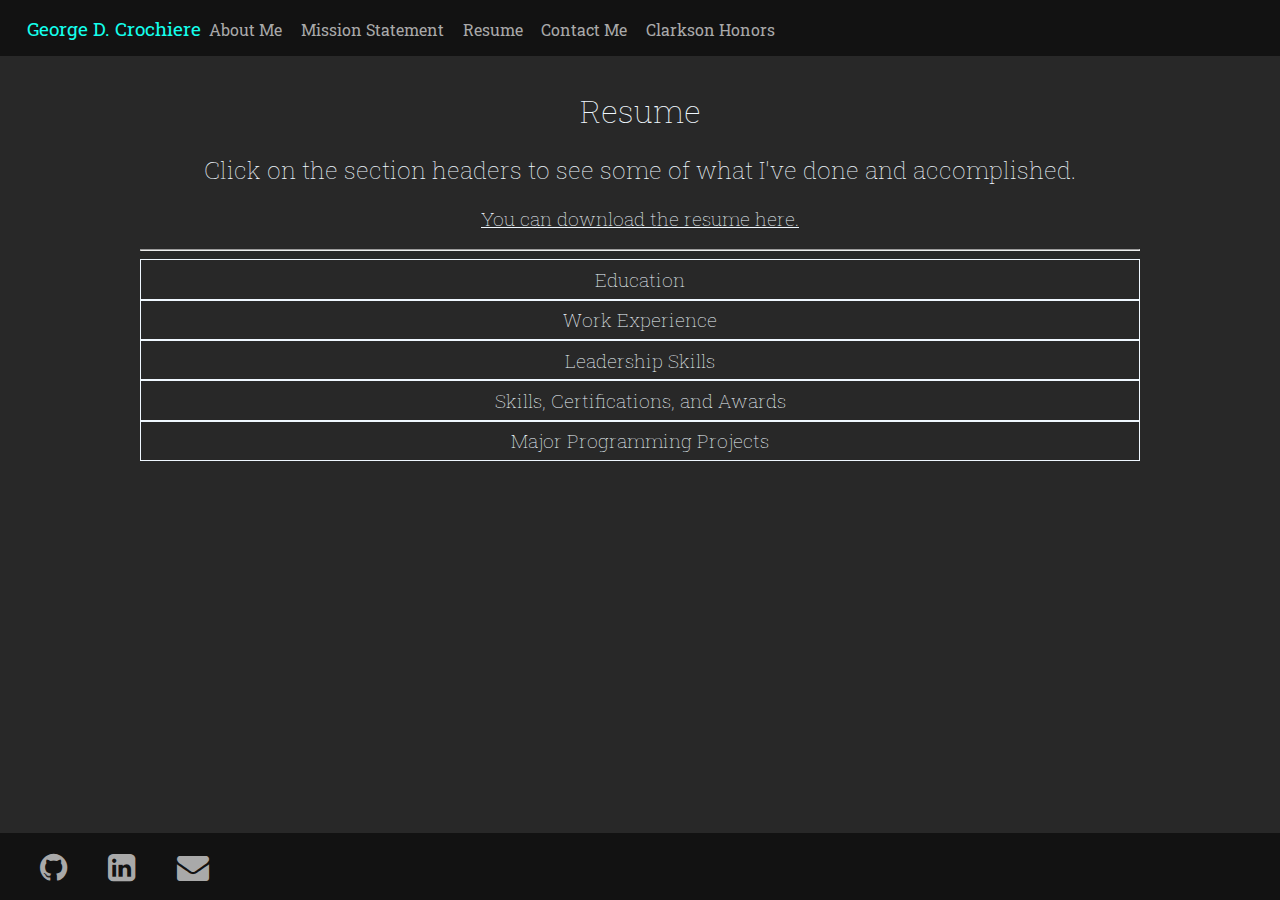
<file: pages/resume.html>
<!DOCTYPE html>
<html lang="en" id="html">
<head id="header">
    <meta charset="UTF-8">
    <meta http-equiv="X-UA-Compatible" content="IE=edge">
    <meta name="viewport" content="width=device-width, initial-scale=1.0">
    <link rel="stylesheet" href="../css/style.css">
    <link rel="stylesheet" href="../css/text.css">
    <link rel="stylesheet" href="../css/menuIcon.css">
    <link rel="stylesheet" href="../css/navbar.css">
    <link rel="stylesheet" href="../css/footer.css">

    <script src="../js/standardHTML.js"></script>
    <script src="../js/site.js"></script>
    <script src="../js/menuList.js"></script>

    <link href="https://fonts.googleapis.com/css?family=Roboto Slab" rel="stylesheet">
    <link rel="stylesheet" href="https://cdnjs.cloudflare.com/ajax/libs/font-awesome/4.7.0/css/font-awesome.min.css">
    
    <style>
        body {
            font-family: 'Roboto Slab';
        }
    </style>
    <title>Resume - George D. Crochiere</title>
</head>
<body>
    <header>
        <nav id="navImport"></nav>
    </header>

    <!--Insert Page Related Material Here-->
    <div id="main-contents" class="main-contents">
        <h1>Resume</h1>
        <h2>Click on the section headers to see some of what I've done and accomplished.</h2>
        <h3><a class="resume" href="../src/downloads/ResumeGDCrochiere.pdf">You can download the resume here.</a></h3>
        <hr>
        <a class="white-text"><h3 class="resRef" onclick="toggleResSec('education')">Education</h3></a>
        <ul class="education white-text-muted" id="education" style="display: none;">
            <li><u>Clarkson University</u> - Honors Student - Software Engineering Major - Electrical Engineering Minor - Class of 2025</li>
            <li><u>North Middlesex Regional High School</u> - Valedictorian - Class of 2021</li>
        </ul>
        <a class="white-text"><h3 class="resRef" onclick="toggleResSec('workAndRelExp')">Work Experience</h3></a>
        <ul class="workAndRelExp white-text-muted" id="workAndRelExp" style="display: none;">
            <li><u>Teaching Assistant - Matlab Programming</u> - Clarkson University Honors Program - August 2022  - Present</li>
            <li><u>IT Intern</u> - Vibram Corporation - June 2022 - August 2022</li>
            <li><u>WordPress Website Developer - Contracted</u> - Clarkson University - Counseling Center and Student Health Center - October 2021 - June 2022</li>
            <li><u>Production Associate</u> - Vibram Corporation - June 2021 - August 2021</li>
            <li><u>Freelance Coding</u> - March 2020 - Present</li>
        </ul>
        <a class="white-text"><h3 class="resRef" onclick="toggleResSec('leadership')">Leadership Skills</h3></a>
        <ul class="leadership white-text-muted" id="leadership" style="display: none;">
            <li><u>Boy Scouts of America</u></li>
            <ul>
                <li>Assistant Scoutmaster - March 2021 - Present</li>
                <li>Junior Assistant Scoutmaster - April 2019 - March 2021</li>
                <li>Troop Guide - June 2018 - April 2019</li>
                <li>Senior Patrol Leader - June 2017 - June 2018</li>
                <li>Patrol Leader - May 2016 - June 2017</li>
                <li>Assistant Patrol Leader - June 2015 - May 2016</li>
                <li>Den Chief - October 2014 - June 2016</li>
            </ul>
            <li><u>Community Liaison</u> - National Honors Society - North Middlesex Regional High School - August 2020 - June 2021</li>
        </ul>
        <a class="white-text"><h3 class="resRef" onclick="toggleResSec('skillsAwards')">Skills, Certifications, and Awards</h3></a>
        <ul class="skillsAwards white-text-muted" id="skillsAwards" style="display: none;">
            <li><u>Skills</u></li>
            <ul>
                <li><u>Programming Languages</u></li>
                <ul>
                    <li>Java</li>
                    <li>MATLAB</li>
                    <li>C++</li>
                    <li>Python</li>
                    <li>HTML, CSS, Javascript (Web Development)</li>
                    <li>C#, ASP.NET (Starting)</li>
                </ul>
                <li><u>Microsoft Office</u></li>
                <ul>
                    <li>Word, Excel, PowerPoint, etc.</li>
                </ul>
            </ul>
            <li><u>Certifications</u></li>
            <ul>
                <li>American Red Cross Wilderness and Remote First Aid - June 2022</li>
                <li>American Heart Association Heartsaver First Aid, CPR, AED - May 2022</li>
                <li>Youth Protection Training - BSA - March 2021</li>
                <li>National Youth Leadership Training - BSA - June 2017</li>
            </ul>
            <li><u>Awards</u></li>
            <ul>
                <li>SMART Scholar - 2022 Cohort</li>
                <li>Eagle Scout - November 2018</li>
            </ul>
        </ul>
        <a class="white-text"><h3 class="resRef" onclick="toggleResSec('projects')">Major Programming Projects</h3></a>
        <ul class="projects white-text-muted" id="projects" style="display: none;">
            <li><u>Engineering Capstone</u> - North Middlesex Regional High School - August 2020 - December 2020</li>
            <ul>
                <li>Programmed laser communication between two Raspberry Pi computers.</li>
                <li><a class="white-text" href="https://github.com/GeorgeCrochiere/EngineeringCapstone">Github Repository</a></li>
                <li>Java</li>
            </ul>
            <li><u>Honors MATLAB Project</u> - Bridge Construction Simulator - February 2022 - April 2022</li>
            <ul>
                <li>Done with Kate LaChance (Honors Student, Clarkson University, Mechanical Engineering Major)</li>
                <li>Designed program to simulate simplified bridge construction with various materials.</li>
                <li><a class="white-text" href="https://github.com/kat-rng/Intro-to-Programming-Course-Project">Github Repository</a>, starting file: bridgeConstructor.m</li>
                <li>MATLAB</li>
            </ul>
            <li><u>Personal Website</u> - July 2022</li>
            <ul>
                <li>This site right here (<a class="white-text" href="../index.html">georgecrochiere.github.io</a>).</li>
                <li><a class="white-text" href="https://github.com/GeorgeCrochiere/georgecrochiere.github.io">Github Repository</a></li>
                <li>HTML, CSS, Javascript</li>
            </ul>
        </ul>
    </div>
    
    <footer id="footer" class="footer"></footer>
    <div class="animation"></div>
</body>
<!--Add Standard Content-->
<script>addHeaderContent()</script>
<script>addFooterContent()</script>
<script>addListeners()</script>
</html>
</file>
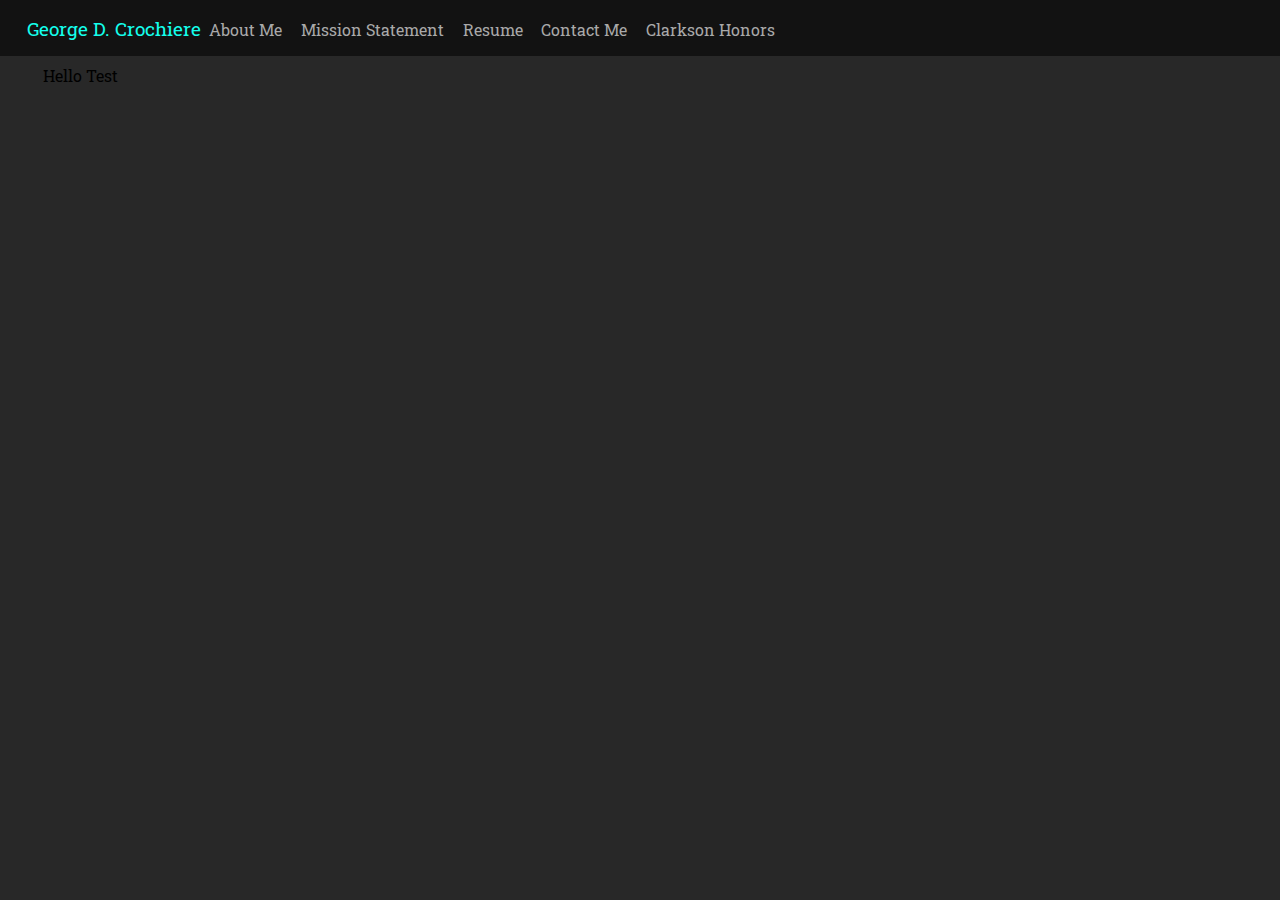
<file: pages/test.html>
<!DOCTYPE html>
<html lang="en" id="html">
<head id="header">
    <meta charset="UTF-8">
    <meta http-equiv="X-UA-Compatible" content="IE=edge">
    <meta name="viewport" content="width=device-width, initial-scale=1.0">
    <link rel="stylesheet" href="../css/style.css">
    <link rel="stylesheet" href="../css/text.css">
    <link rel="stylesheet" href="../css/menuIcon.css">
    <link rel="stylesheet" href="../css/navbar.css">
    <link rel="stylesheet" href="../css/footer.css">

    <script src="../js/standardHTML.js"></script>
    <script src="../js/site.js"></script>
    <script src="../js/menuList.js"></script>

    <link href="https://fonts.googleapis.com/css?family=Roboto Slab" rel="stylesheet">
    <style>
        body {
            font-family: 'Roboto Slab';
        }
    </style>
    <title>Test - George D. Crochiere</title>
</head>
<body>
    <header>
        <nav id="navImport"></nav>
    </header>

    <!--Insert Page Related Material Here-->
    <p id="test">Hello Test</p>

</body>
<!--Add Standard Content-->
<script>addHeaderContent()</script>
<script>addListeners()</script>
</html>
</file>
<file: css/style.css>
html {
    position: relative;
    min-height: 100%;
    margin: 0px;
}

body {
    margin: 0px;
    width: 100%;
    background-color: #282828;
}

p {
    font-size: 12pt;
    margin: 7pt;
    text-indent: 25pt;
}

header, footer, nav {
    background-color: #121212;
    width: 100%;
    z-index: 2;
}

header, footer, .main-contents {
    position: relative;
}

.main-contents {
    margin-top: 25pt;
    margin-bottom: 75pt;
    margin-left: auto;
    margin-right: auto;
    padding-left: 35pt;
    padding-right: 35pt;
    color:aliceblue;
    max-width: 750pt;
    z-index: 1;
}

nav {
    display: block;
    overflow: hidden;
}

.homeSec {
    float: left;
    z-index: 5;
}

.main {
    float: left;
    font-size: 14pt;
    padding: 12pt;
    padding-left: 20pt;
    white-space: nowrap;
    height: 18pt;
}

.nav-link:hover, .dropdown-start:hover, .menu:hover, .main:hover {
    color: #14FFEC;
}

.animation {
    position: absolute;
    background-color: aquamarine;
    min-width: 100%;
    min-height: 100%;
    z-index: 10;
    top: 0;
    bottom: 0;
    display: none;
}

.column {
    display: block;
    width: 33.33%;
    float: left;
    pointer-events: none;
    text-align: center;
}

.row {
    margin-bottom: 70pt;
    height: 80pt;
}

.contactLink {
    text-decoration: none;
    pointer-events: all;
    text-align: center;
    font-size: 72pt;
}

.column:hover .contactLink, .resume:hover{
    color: lightslategray;
}

.resume {
    color: aliceblue;
    text-decoration: underline;
}

.img-center, .img-panorama {
    display: block;
    width: 175pt;
    margin: 3pt;
    margin-left: auto;
    margin-right: auto;
}

.img-panorama {
    width: 100%;
}

.img-left {
    display: block;
    width: 200pt;
    margin: 7pt;
    float: left;
}

.img-right {
    display: block;
    width: 200pt;
    margin: 3pt;
    float: right;
}

.big {
    width: 250pt;
}
</file>
<file: css/text.css>
.white-text {
    color: aliceblue;
    text-decoration: none;
}

.dark-text {
    color: #121212;
    text-decoration: none;
}

.white-text-muted {
    color: darkgray;
    text-decoration: none;
}

.dark-text-muted {
    color: #646464;
    text-decoration: none;
}

h1, h2, h3 {
    text-align: center;
    font-weight: lighter;
}

h4 {
    font-size: 15pt;
}

hr {
    color: darkgray
}

u {
    color: aliceblue;
}

a {
    cursor: pointer;
}

ul {
    margin: 0pt;
    margin-top: 3pt;
    margin-bottom: 3pt;
}

ul * {
    margin-top: 3pt;
}

.center {
    text-align: center;
}

.resRef {
    padding: 5pt;
    max-width: 750pt;
    margin: 0px;
    border-width: 0.25pt;
    border-color: aliceblue;
    border-style: solid;
}

.education, .workAndRelExp, .leadership, .skillsAwards, .projects {
    padding-left: 35pt;
    padding-right: 35pt;
    list-style: outside;
}

.resRef:hover {
    background-color: #121212;
    color: #14FFEC;
}
</file>
<file: css/menuIcon.css>
.collapse-nav {
    right: 0;
    padding-right: 20pt;
    list-style: none;
    position: absolute;
}

.menu-button {
    list-style: none;
    float: right;
}

.menu-link, .menu-dropdown-link, .menu-dropdown-start {
    background-color: lightgray;
    float: right;
    clear: right;
    padding: 5pt;
    padding-left: 10pt;
    padding-right: 10pt;
    display: none;
    margin: 0pt;
}

.menu-dropdown-link {
    padding-left: 10pt;
    padding-right: 10pt;
    display: none;
    font-size: 12pt;
}

.menu {
    float: right;
    padding: 7pt;
    padding-top: 13pt;
}

.menuIcon {
    width: 18pt;
    height: 2pt;
    background-color: aliceblue;
    margin: 4pt;
}

 .menu:hover .menuIcon {
    background-color: #14FFEC;
    display: block;
}

.menu-content {
    list-style: none;
    float: right;
    display: flex;
    flex-direction: column;
    text-align: right;
}

.menu-item:hover, .menu-dropdown-link:hover {
    background-color: lightslategray;
}

.menu-dropdown-start-selected {
    background-color: darkslategray;
    color: aliceblue;
}

.menu-item, .menu-dropdown-link {
    width: 120pt;
}
</file>
<file: css/navbar.css>
.navbar {
    position: absolute;
    white-space: nowrap;
    margin-left: 150pt;
    z-index: 3;
    align-items: flex-start;
}

.dropdown {
    display: flex;
    flex-direction: column;
}

.dropdown-content, .dropdown-start {
    list-style: none;
    background-color: lightgray;
    margin: 0pt;
}

.dropdown-content {
    display: none;
    padding: 10pt;
}

.nav-link {
    padding: 7pt;
    padding-top: 14.5pt;
    padding-bottom: 11.5pt;
    list-style: none;
    height: 16pt;
}

.dropdown-start {
    background-color: #121212;
    padding: 7pt;
    padding-top: 14.5pt;
    padding-bottom: 11.5pt;
    height: 16pt;
}

.dropdown-content:hover {
    background-color: lightslategray;
}

.dropdown-start:hover .dds {
    color: #14FFEC;
}
</file>
<file: css/footer.css>
.footer {
    margin: 0px;
    width: 100%;
    bottom: 0;
    position:absolute;
    display: flex;
    align-items: center;
    height: 50pt;
}

.footer-link {
    padding-left: 14pt;
    padding-right: 14pt;
    font-size: 24pt;
}

.footer-link-start {
    padding-left: 30pt;
}

.footer-link:hover {
    color: aliceblue;
}
</file>
